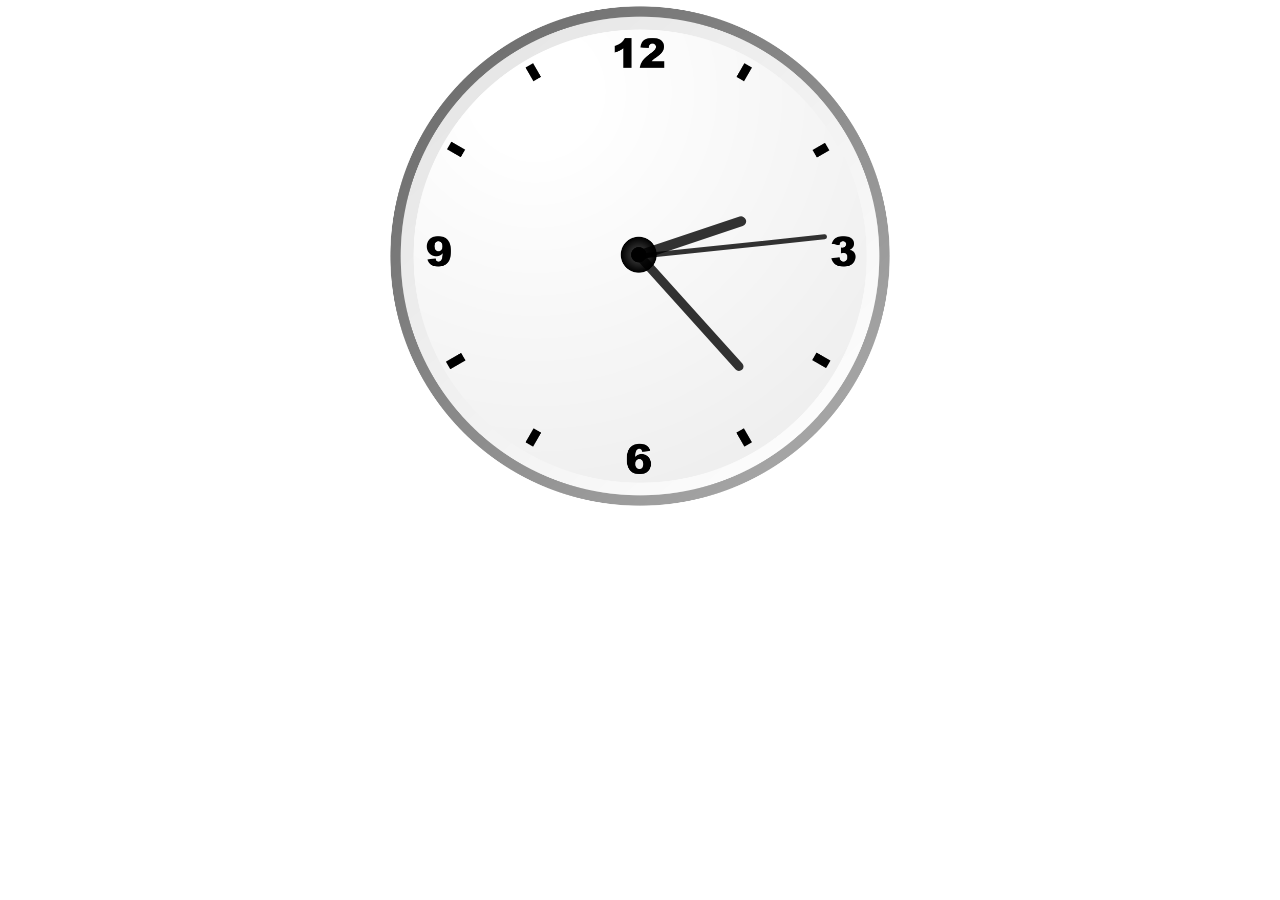
<file: clock/index.html>
<!DOCTYPE html>
<html lang="en">
<head>
    <meta charset="UTF-8">
    <meta name="viewport" content="width=device-width, initial-scale=1.0">
    <title>Document</title>
    <link rel="stylesheet" href="style.css">
    <script src="index.js"></script>
</head>
<body>
    <div id="clockContainer">
        <div id="hour"></div>
        <div id="minute"></div>
        <div id="second"></div>
    </div>
    
</body>
</html>
</file>
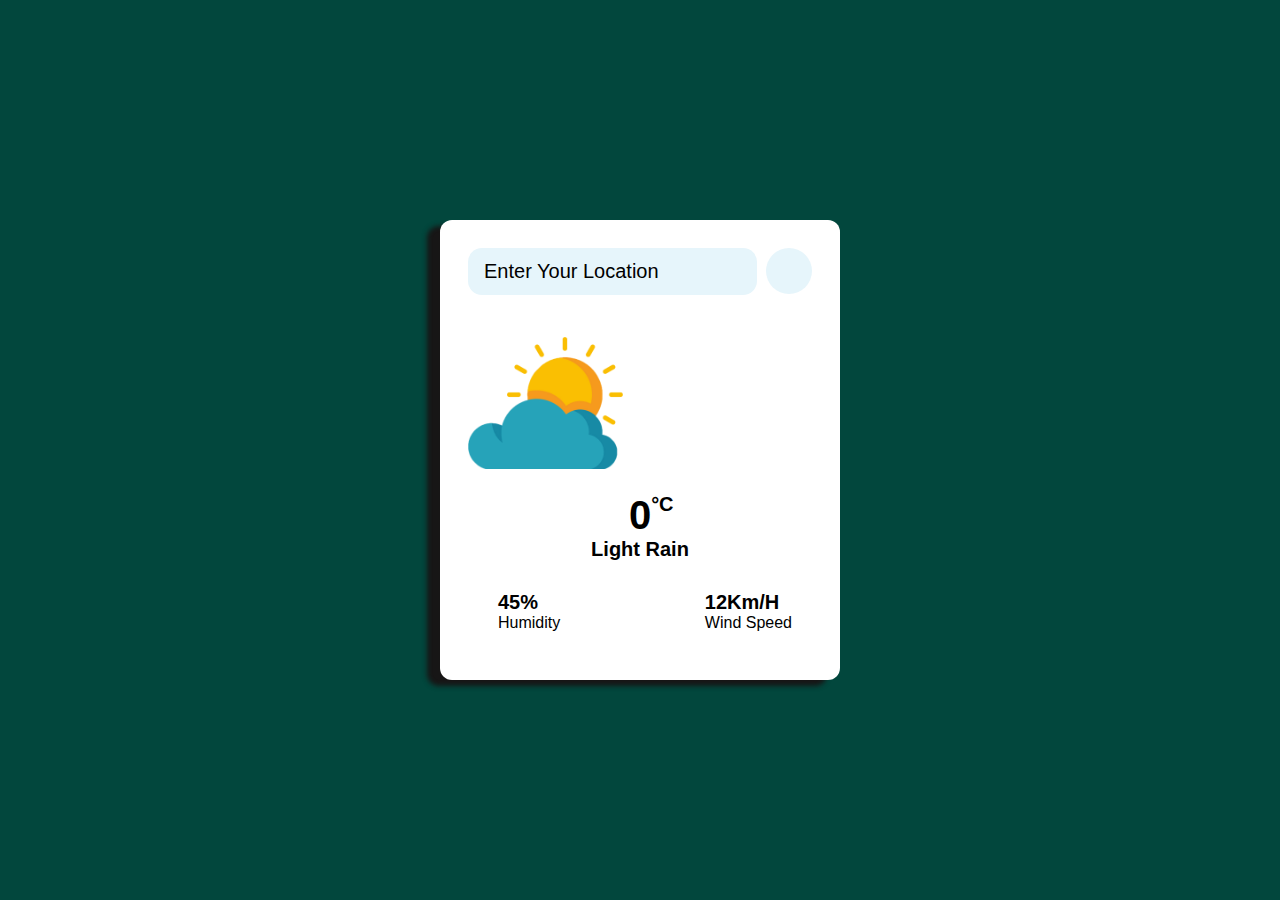
<file: weatherApp!/index.html>
<!DOCTYPE html>
<html lang="en">
  <head>
    <meta charset="UTF-8" />
    <meta http-equiv="X-UA-Compatible" content="IE=edge" />
    <meta name="viewport" content="width=device-width, initial-scale=1.0" />
    <title>Weather Vue</title>
    <link rel="stylesheet" href="style.css" />
    <link
      rel="stylesheet"
      href="https://cdnjs.cloudflare.com/ajax/libs/font-awesome/6.5.2/css/all.min.css"
      integrity="sha512-SnH5WK+bZxgPHs44uWIX+LLJAJ9/2PkPKZ5QiAj6Ta86w+fsb2TkcmfRyVX3pBnMFcV7oQPJkl9QevSCWr3W6A=="
      crossorigin="anonymous"
      referrerpolicy="no-referrer"
    />
  </head>
  <body>
    <div class="container">
      <div class="header">
        <div class="search-box">
          <input
            type="text"
            placeholder="Enter your location"
            class="input-box"
          />
          <p class="text-p hide">You must write your city name X</p>

          <button class="fa-solid fa-magnifying-glass" id="searchBtn"></button>
        </div>
      </div>
      <!-- <i class="fa-solid fa-magnifying-glass"></i> -->

      <div class="location-not-found">
        <h1>Sorry, Location not found!!!</h1>
        <img src="404.png" alt="404 Error" />
      </div>

      <div class="weather-body">
        <div class="data"></div>
        <img src="cloud.png" alt="Weather Image" class="weather-img" />

        <div class="weather-box">
          <p class="temperature">0 <sup>°C</sup></p>
          <p class="description">light rain</p>
        </div>

        <div class="weather-details">
          <div class="humidity">
            <i class="fa-sharp fa-solid fa-droplet"></i>
            <div class="text">
              <span id="humidity">45%</span>
              <p>Humidity</p>
            </div>
          </div>

          <div class="wind">
            <i class="fa-solid fa-wind"></i>
            <div class="text">
              <span id="wind-speed">12Km/H</span>
              <p>Wind Speed</p>
            </div>
          </div>
        </div>
      </div>
    </div>

    <script src="script.js"></script>
  </body>
</html>
</file>
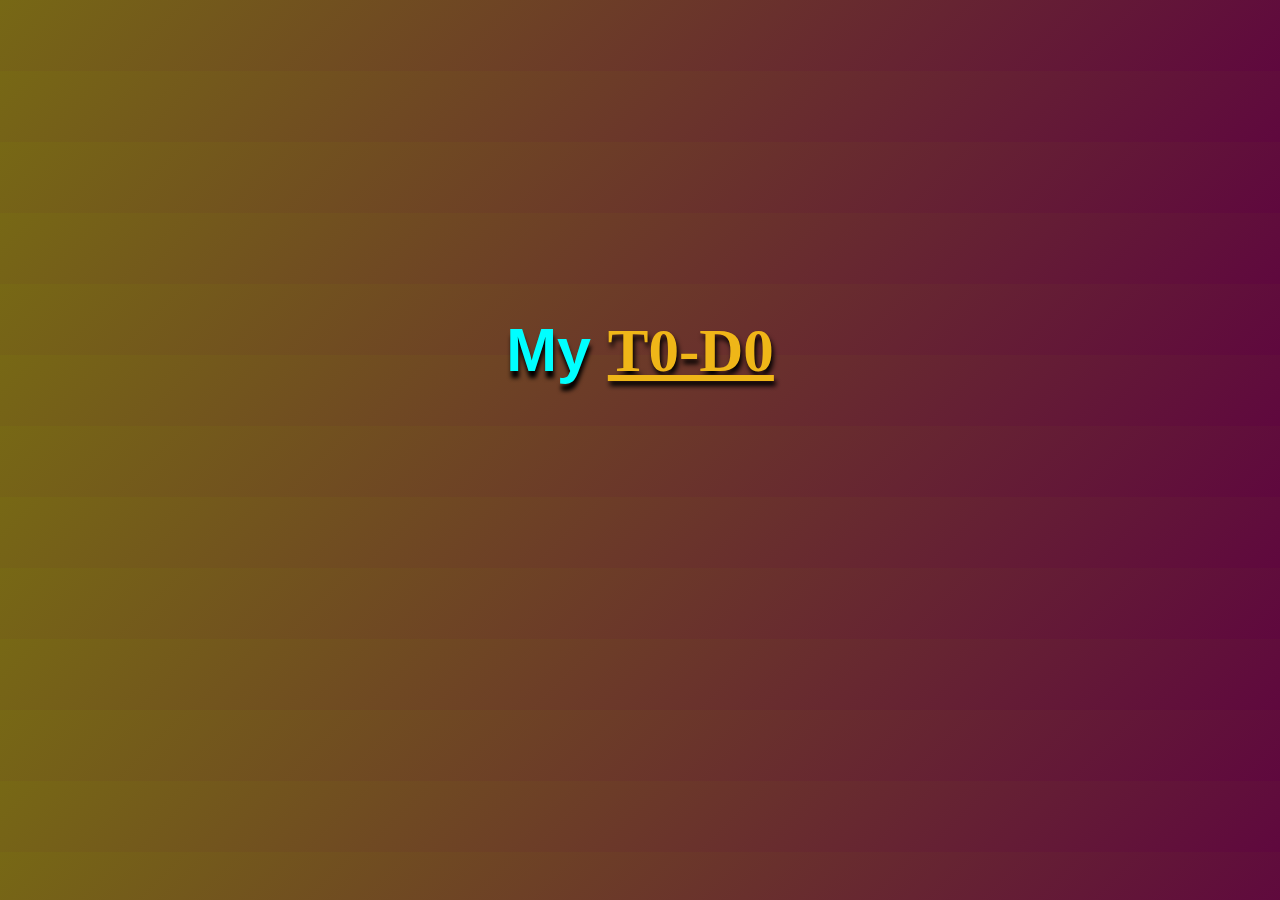
<file: toDo!/todo.html>
<!DOCTYPE html>
<html lang="en">
<head>
    <meta charset="UTF-8">
    <meta name="viewport" content="width=device-width, initial-scale=1.0">
    <title> TO-DO List </title>
    <link rel="stylesheet" href="todo.css">
</head>
<body>

    <div class="logo hide">
        <h1>My <span>T0-D0</span></h1>
    </div>
    <div class="container">
        <div class="todo-app">
            <h2>To-Do List</h2>
            <div class="row">
                <input type="text" id="input-box" placeholder="Add your text">
                <p>You must write something!</p>

                <button onclick="addTask()">Add</button>
            </div>
            <ul id="list-container">
                <!-- <li class="checked">task1</li>
                <li>task2</li>
                <li>task3</li> -->

            </ul>
        </div>
    </div>
</body>
<script src="todo.js"></script>
</html>
</file>
<file: clock/style.css>
*{
    margin: 0;
    padding: 0;
    box-sizing: border-box;
}

#clockContainer{
    position: relative;
    height: 40vw;
    width: 40vw;
    background-image: url(clock.png);
    background-position: 100%;
    background-repeat: no-repeat;
    background-size: 100%;
    margin: auto;
}

#hour, #minute, #second{
    position: absolute;
    background: black;
    border-radius: 10px;
    transform-origin: bottom;
}

#hour{
    width: 2%;
    height: 22%;
    top: 28%;
    left: 48.8%;
    opacity: 0.8;
    
}

#minute{
    width: 1.7%;
    height: 30%;
    top: 20%;
    left: 49.1%;
    opacity: 0.8;
    

}

#second{
    width: 1%;
    height: 37%;
    top: 13%;
    left: 49.3%;
    opacity: 0.8;
    
}
</file>
<file: weatherApp!/style.css>
*{
    margin: 0;
    padding: 0;
    box-sizing: border-box;
    border: none;
    outline: none;
    font-family: sans-serif;
}

body{
    min-height: 100vh;
    display: flex;
    justify-content: center;
    align-items: center;
    background-color: #02473d;
}

.container{
    width: 400px;
    height: min-content;
    background-color: #fff;
    border-radius: 12px;
    padding: 28px;
    box-shadow: -13px 6px 5px #171616;
}

.search-box{
    width: 100%;
    height: min-content;
    display: flex;
    justify-content: space-between;
    align-items: center;
    position:relative;
}

.search-box input{
    width: 84%;
    font-size: 20px;
    text-transform: capitalize;
    color: #000;
    background-color: #e6f5fb;
    padding: 12px 16px;
    border-radius: 14px;
}

.search-box input::placeholder{
    color: #000;
}

.search-box button{
    width: 46px;
    height: 46px;
    background-color: #e6f5fb;
    border-radius: 50%;
    cursor: pointer;
    font-size: 20px;
}

.search-box button:hover{
    color: #fff;
    background-color: #ababab;
}

.search-box button:active{
    color:red;
    scale: 0.9;
}

.text-p{
    position: absolute;
    top: 8vh;
    left: 4vw;
    color: red;
}

.hide{
    display:none;
}

.weather-body{
    justify-content: center;
    align-items: center;
    flex-direction: column;
    margin-block: 20px;
    /* display: none; */
}
.weather-body img{
    width: 45%;
}

.weather-box{
    margin-block: 20px;
    text-align: center;
}

.weather-box .temperature{
    font-size: 40px;
    font-weight: 800;
    position: relative;
}

.weather-box .temperature sup{
    font-size: 20px;
    position: absolute;
    font-weight: 600;
}

.weather-box .description{
    font-size: 20px;
    font-weight: 700;
    text-transform: capitalize;
}

.weather-details{
    width: 100%;
    display: flex;
    justify-content: space-between;
    margin-top: 30px;
}

.humidity, .wind{
    display: flex;
    align-items: center;
}

.humidity{
    margin-left: 20px;
}

.wind{
    margin-right: 20px;
}

.weather-details i{
    font-size: 36px;
}

.weather-details .text{
    margin-left: 10px;
    font-size: 16px;
}

.text span{
    font-size: 20px;
    font-weight: 700;
}

.location-not-found{
    margin-top: 20px;
    display: none;
    align-items: center;
    justify-content: center;
    flex-direction: column;
}

.location-not-found h1{
    font-size: 20px;
    color: #6b6b6b;
    margin-block-end: 15px;
}
.location-not-found img{
    width: 80%;
}
</file>
<file: toDo!/todo.css>
*{
    margin: 0;
    padding: 0;
    box-sizing: border-box;
    font-family: 'Poppins', sans-serif;
}
body{
    background: linear-gradient(135deg, #776815,#5f083e);
}
.logo{
    position: relative;
    display: flex;
    align-items: center;
    justify-content: center;
    top: 35vh;
}
.logo h1{
    font-weight: 800;
    font-family: sans-serif;
    text-shadow: 1px 7px 4px black;
    color: aqua;
    font-size: 61px;
}
.logo h1 span{
    font-family: cursive;
    color: #efb618;
    text-decoration: underline;
    text-shadow: 2px 5px 5px black;
}
.hide{
    display:none;
}
.container{
    width: 100%;
    min-height: 100vh;
    background: linear-gradient(135deg, #776815,#5f083e);
    padding: 10px;
}
.todo-app{
    width: 100%;
    max-width: 540px;
    background-color: #fff;
    margin: 100px auto 20px;
    padding: 40px 30px 70px;
    border-radius: 10px;
    box-shadow: 2px 5px 5px black;
}
.todo-app h2{
    color: #002765;
    display: flex;
    align-items: center;
    margin-bottom: 20px;
    text-decoration: underline;
    font-family: cursive;
    font-weight: 700;
    text-shadow: 3px 5px 5px black;
}
.row{
    display: flex;
    align-items: center;
    justify-content: space-between;
    background: #edeef0;
    border-radius: 30px;
    padding-left: 20px;
    margin-bottom: 25px;
    position:relative;
}
input{
    flex: 1;
    border: none;
    outline: none;
    background: transparent;
    padding: 10px;
    font-weight: 500;
}
input::placeholder{
    font-family: cursive;
}

p{
    position: absolute;
    top: 3.5rem;
    left: 2rem;
    color: red;
}

button{
    border: none;
    outline: none;
    padding: 16px 50px;
    background: #08bda3;
    color: #fff;
    font-weight: 600;
    font-size: 16px;
    cursor: pointer;
    border-radius: 40px;
    font-family: cursive;
}

button:hover{
    background: #068876;
}
button:active{
    background: red;
}

ul li{
    list-style: none;
    font-size: 17px;
    padding: 12px 8px 12px 50px;
    user-select: none;
    cursor: pointer;
    position: relative;
    text-transform: capitalize;
    font-family: cursive;
    font-weight: 600;
}
ul li::before{
    content: '';
    position: absolute;
    height: 28px;
    width: 28px;
    background-image: url(unchecked\ png.png);
    background-size: cover;
    background-position: center;
    top: 12px;
    left: 8px;
    /* border-radius: ; */
}
ul li.checked{
    color: #555;
    text-decoration: line-through;
}
ul li.checked::before{
    background-image: url(checked.png);
}

ul li span{
    position: absolute;
    right: 0;
    top: 5px;
    width: 40px;
    height: 40px;
    font-size: 22px;
    color: #555;
    line-height: 40px;
    text-align: center;
    border-radius: 50%;
}
ul li span:hover{
    background: #edeef0;
}
</file>
